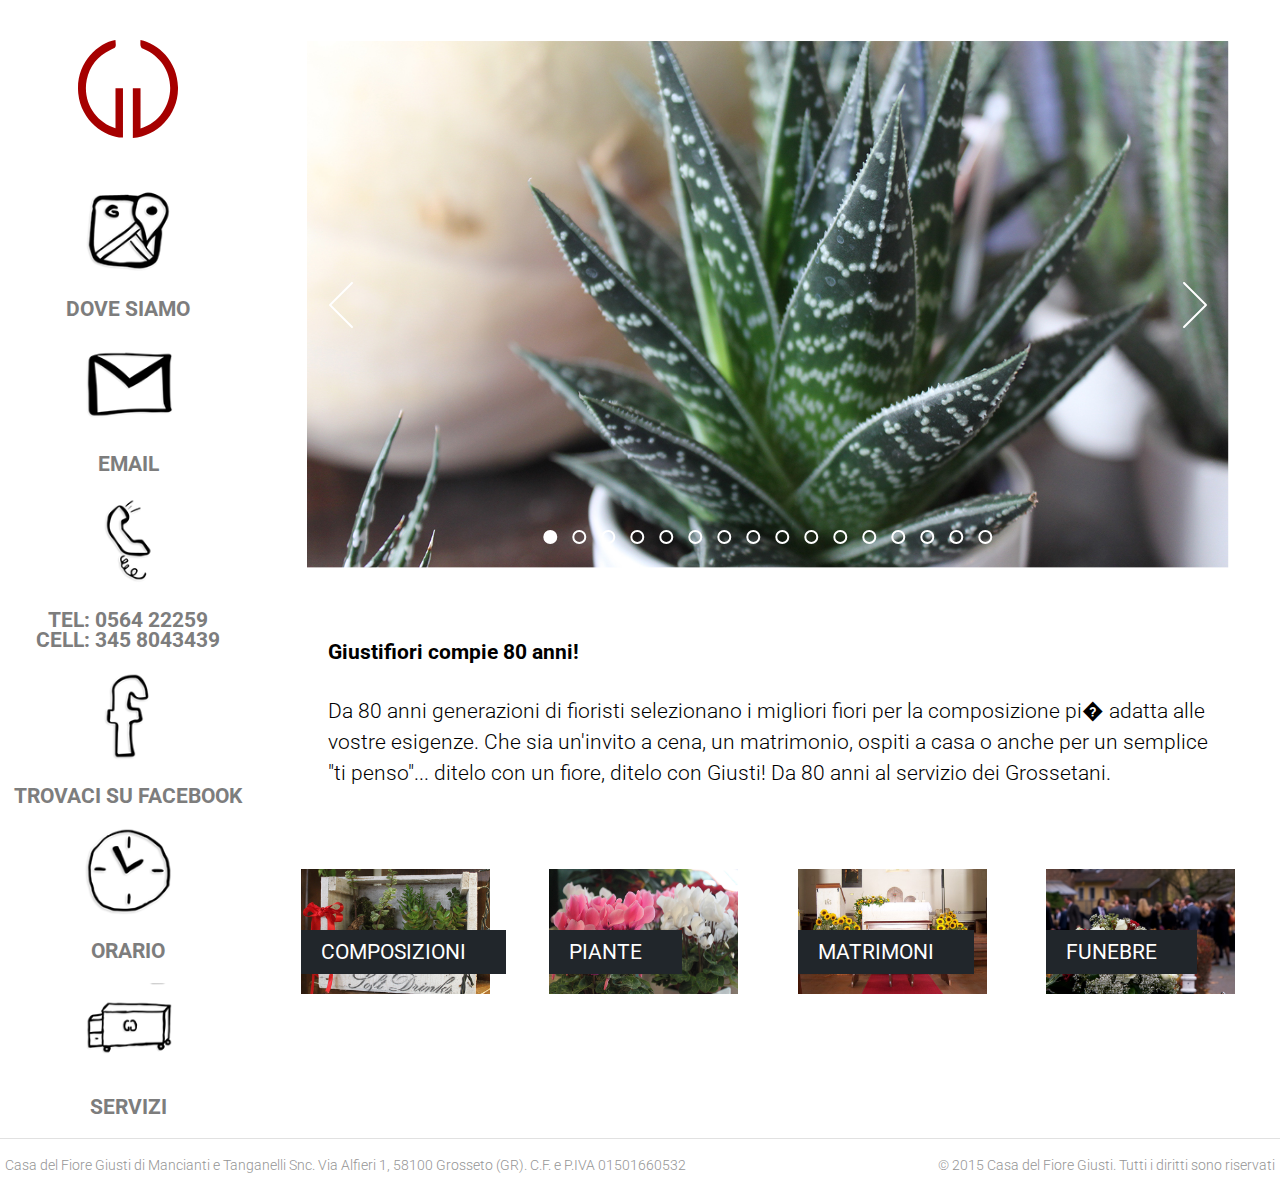
<file: index.html>
<!doctype html>
<html lang="it">

<head>
	<title>Casa del Fiore Giusti</title>
	<!-- adaptive images -->
	<script>document.cookie = 'resolution=' + Math.max(screen.width, screen.height) + ("devicePixelRatio" in window ? "," + devicePixelRatio : ",1") + '; path=/';</script>
	<meta name="viewport" content="width=device-width, initial-scale=1.0">
</head>

<body>
	<div id="wrap">

		<h1 id="logo"><img src="img/logos/giusti.svg" /></h1>

		<div id="container">

			<!--------------------------- SLIDES ------------------------------>

			<section id="slides">
				<div class="cd-slider-wrapper">
					<ul class="cd-slider" data-step1="M1402,800h-2V525V0h1c0.6,0,1,0.4,1,1V800z"
						data-step2="M1400,800H739L427,523L760,0h639c0.6,0,1,0.4,1,1V800z"
						data-step3="M1400,800H0V521V0h1399c0.6,0,1,0.4,1,1V800z"
						data-step4="M-2,800h2V525V0h-1c-0.6,0-1,0.4-1,1V800z"
						data-step5="M0,800h661l312-277L640,0L1,0C0.4,0,0,0.4,0,1L0,800z"
						data-step6="M0,800h1400V521V0L1,0C0.4,0,0,0.4,0,1L0,800z">
						<li class="visible">
							<div class="cd-svg-wrapper">
								<svg viewBox="0 0 1400 800">
									<title>Aimated SVG</title>
									<defs>
										<clipPath id="cd-image-1">
											<path id="cd-changing-path-1" d="M1400,800H0V521V0h1399c0.6,0,1,0.4,1,1V800z" />
										</clipPath>
									</defs>
									<image height='800px' width="1400px" clip-path="url(#cd-image-1)" xlink:href="img/slides/01.jpg">
									</image>
								</svg>
							</div> <!-- .cd-svg-wrapper -->
						</li>

						<li>
							<div class="cd-svg-wrapper">
								<svg viewBox="0 0 1400 800">
									<title>Aimated SVG</title>
									<defs>
										<clipPath id="cd-image-2">
											<path id="cd-changing-path-2" d="M1400,800H0V521V0h1399c0.6,0,1,0.4,1,1V800z" />
										</clipPath>
									</defs>
									<image height='800px' width="1400px" clip-path="url(#cd-image-2)" xlink:href="img/slides/02.jpg">
									</image>
								</svg>
							</div> <!-- .cd-svg-wrapper -->
						</li>

						<li>
							<div class="cd-svg-wrapper">
								<svg viewBox="0 0 1400 800">
									<title>Aimated SVG</title>
									<defs>
										<clipPath id="cd-image-3">
											<path id="cd-changing-path-3" d="M1400,800H0V521V0h1399c0.6,0,1,0.4,1,1V800z" />
										</clipPath>
									</defs>
									<image height='800px' width="1400px" clip-path="url(#cd-image-3)" xlink:href="img/slides/03.jpg">
									</image>
								</svg>
							</div> <!-- .cd-svg-wrapper -->
						</li>

						<li>
							<div class="cd-svg-wrapper">
								<svg viewBox="0 0 1400 800">
									<title>Aimated SVG</title>
									<defs>
										<clipPath id="cd-image-4">
											<path id="cd-changing-path-4" d="M1400,800H0V521V0h1399c0.6,0,1,0.4,1,1V800z" />
										</clipPath>
									</defs>
									<image height='800px' width="1400px" clip-path="url(#cd-image-4)" xlink:href="img/slides/04.jpg">
									</image>
								</svg>
							</div> <!-- .cd-svg-wrapper -->
						</li>

						<li>
							<div class="cd-svg-wrapper">
								<svg viewBox="0 0 1400 800">
									<title>Aimated SVG</title>
									<defs>
										<clipPath id="cd-image-5">
											<path id="cd-changing-path-5" d="M1400,800H0V521V0h1399c0.6,0,1,0.4,1,1V800z" />
										</clipPath>
									</defs>
									<image height='800px' width="1400px" clip-path="url(#cd-image-5)" xlink:href="img/slides/05.jpg">
									</image>
								</svg>
							</div> <!-- .cd-svg-wrapper -->
						</li>

						<li>
							<div class="cd-svg-wrapper">
								<svg viewBox="0 0 1400 800">
									<title>Aimated SVG</title>
									<defs>
										<clipPath id="cd-image-6">
											<path id="cd-changing-path-6" d="M1400,800H0V521V0h1399c0.6,0,1,0.4,1,1V800z" />
										</clipPath>
									</defs>
									<image height='800px' width="1400px" clip-path="url(#cd-image-6)" xlink:href="img/slides/06.jpg">
									</image>
								</svg>
							</div> <!-- .cd-svg-wrapper -->
						</li>

						<li>
							<div class="cd-svg-wrapper">
								<svg viewBox="0 0 1400 800">
									<title>Aimated SVG</title>
									<defs>
										<clipPath id="cd-image-7">
											<path id="cd-changing-path-7" d="M1400,800H0V521V0h1399c0.6,0,1,0.4,1,1V800z" />
										</clipPath>
									</defs>
									<image height='800px' width="1400px" clip-path="url(#cd-image-7)" xlink:href="img/slides/07.jpg">
									</image>
								</svg>
							</div> <!-- .cd-svg-wrapper -->
						</li>

						<li>
							<div class="cd-svg-wrapper">
								<svg viewBox="0 0 1400 800">
									<title>Aimated SVG</title>
									<defs>
										<clipPath id="cd-image-8">
											<path id="cd-changing-path-8" d="M1400,800H0V521V0h1399c0.6,0,1,0.4,1,1V800z" />
										</clipPath>
									</defs>
									<image height='800px' width="1400px" clip-path="url(#cd-image-8)" xlink:href="img/slides/08.jpg">
									</image>
								</svg>
							</div> <!-- .cd-svg-wrapper -->
						</li>

						<li>
							<div class="cd-svg-wrapper">
								<svg viewBox="0 0 1400 800">
									<title>Aimated SVG</title>
									<defs>
										<clipPath id="cd-image-9">
											<path id="cd-changing-path-9" d="M1400,800H0V521V0h1399c0.6,0,1,0.4,1,1V800z" />
										</clipPath>
									</defs>
									<image height='800px' width="1400px" clip-path="url(#cd-image-9)" xlink:href="img/slides/09.jpg">
									</image>
								</svg>
							</div> <!-- .cd-svg-wrapper -->
						</li>

						<li>
							<div class="cd-svg-wrapper">
								<svg viewBox="0 0 1400 800">
									<title>Aimated SVG</title>
									<defs>
										<clipPath id="cd-image-10">
											<path id="cd-changing-path-10" d="M1400,800H0V521V0h1399c0.6,0,1,0.4,1,1V800z" />
										</clipPath>
									</defs>
									<image height='800px' width="1400px" clip-path="url(#cd-image-10)" xlink:href="img/slides/10.jpg">
									</image>
								</svg>
							</div> <!-- .cd-svg-wrapper -->
						</li>

						<li>
							<div class="cd-svg-wrapper">
								<svg viewBox="0 0 1400 800">
									<title>Aimated SVG</title>
									<defs>
										<clipPath id="cd-image-11">
											<path id="cd-changing-path-11" d="M1400,800H0V521V0h1399c0.6,0,1,0.4,1,1V800z" />
										</clipPath>
									</defs>
									<image height='800px' width="1400px" clip-path="url(#cd-image-11)" xlink:href="img/slides/11.jpg">
									</image>
								</svg>
							</div> <!-- .cd-svg-wrapper -->
						</li>

						<li>
							<div class="cd-svg-wrapper">
								<svg viewBox="0 0 1400 800">
									<title>Aimated SVG</title>
									<defs>
										<clipPath id="cd-image-12">
											<path id="cd-changing-path-12" d="M1400,800H0V521V0h1399c0.6,0,1,0.4,1,1V800z" />
										</clipPath>
									</defs>
									<image height='800px' width="1400px" clip-path="url(#cd-image-12)" xlink:href="img/slides/12.jpg">
									</image>
								</svg>
							</div> <!-- .cd-svg-wrapper -->
						</li>

						<li>
							<div class="cd-svg-wrapper">
								<svg viewBox="0 0 1400 800">
									<title>Aimated SVG</title>
									<defs>
										<clipPath id="cd-image-13">
											<path id="cd-changing-path-13" d="M1400,800H0V521V0h1399c0.6,0,1,0.4,1,1V800z" />
										</clipPath>
									</defs>
									<image height='800px' width="1400px" clip-path="url(#cd-image-13)" xlink:href="img/slides/13.jpg">
									</image>
								</svg>
							</div> <!-- .cd-svg-wrapper -->
						</li>

						<li>
							<div class="cd-svg-wrapper">
								<svg viewBox="0 0 1400 800">
									<title>Aimated SVG</title>
									<defs>
										<clipPath id="cd-image-14">
											<path id="cd-changing-path-14" d="M1400,800H0V521V0h1399c0.6,0,1,0.4,1,1V800z" />
										</clipPath>
									</defs>
									<image height='800px' width="1400px" clip-path="url(#cd-image-14)" xlink:href="img/slides/14.jpg">
									</image>
								</svg>
							</div> <!-- .cd-svg-wrapper -->
						</li>

						<li>
							<div class="cd-svg-wrapper">
								<svg viewBox="0 0 1400 800">
									<title>Aimated SVG</title>
									<defs>
										<clipPath id="cd-image-15">
											<path id="cd-changing-path-15" d="M1400,800H0V521V0h1399c0.6,0,1,0.4,1,1V800z" />
										</clipPath>
									</defs>
									<image height='800px' width="1400px" clip-path="url(#cd-image-15)" xlink:href="img/slides/15.jpg">
									</image>
								</svg>
							</div> <!-- .cd-svg-wrapper -->
						</li>

						<li>
							<div class="cd-svg-wrapper">
								<svg viewBox="0 0 1400 800">
									<title>Aimated SVG</title>
									<defs>
										<clipPath id="cd-image-16">
											<path id="cd-changing-path-16" d="M1400,800H0V521V0h1399c0.6,0,1,0.4,1,1V800z" />
										</clipPath>
									</defs>
									<image height='800px' width="1400px" clip-path="url(#cd-image-16)" xlink:href="img/slides/16.jpg">
									</image>
								</svg>
							</div> <!-- .cd-svg-wrapper -->
						</li>

					</ul> <!-- .cd-slider -->

					<ul class="cd-slider-navigation">
						<li><a href="#0" class="next-slide">Next</a></li>
						<li><a href="#0" class="prev-slide">Prev</a></li>
					</ul> <!-- .cd-slider-navigation -->

					<ol class="cd-slider-controls">
						<li class="selected"><a href="#0"><em>Item 1</em></a></li>
						<li><a href="#0"><em>Item 2</em></a></li>
						<li><a href="#0"><em>Item 3</em></a></li>
						<li><a href="#0"><em>Item 4</em></a></li>
						<li><a href="#0"><em>Item 5</em></a></li>
						<li><a href="#0"><em>Item 6</em></a></li>
						<li><a href="#0"><em>Item 7</em></a></li>
						<li><a href="#0"><em>Item 8</em></a></li>
						<li><a href="#0"><em>Item 9</em></a></li>
						<li><a href="#0"><em>Item 10</em></a></li>
						<li><a href="#0"><em>Item 11</em></a></li>
						<li><a href="#0"><em>Item 12</em></a></li>
						<li><a href="#0"><em>Item 13</em></a></li>
						<li><a href="#0"><em>Item 14</em></a></li>
						<li><a href="#0"><em>Item 15</em></a></li>
						<li><a href="#0"><em>Item 16</em></a></li>
					</ol> <!-- .cd-slider-controls -->
				</div> <!-- .cd-slider-wrapper -->
			</section> <!-- /slides -->

			<!--------------------------- DESCRIZIONE ------------------------------>

			<div class="content" id="descrizione">
				<h4>Giustifiori compie 80 anni!</h4>
				Da 80 anni generazioni di fioristi selezionano i migliori fiori per la composizione pi� adatta alle vostre
				esigenze.
				Che sia un'invito a cena, un matrimonio, ospiti a casa o anche per un semplice "ti penso"... ditelo con un
				fiore, ditelo con Giusti!
				Da 80 anni al servizio dei Grossetani.
			</div>

			<!--------------------------- GALLERIA ------------------------------>

			<section class="post">
				<article class="asx" id="composizioni">
					<img class="head-article" src="img/article/composizioni.jpg" />
					<h3>
						<a href="composizioni">COMPOSIZIONI</a>
					</h3>
				</article> <!-- /composizioni -->

				<article class="adx" id="piante">
					<img class="head-article" src="img/article/piante.jpg" />
					<h3>
						<a href="piante">PIANTE</a>
					</h3>
				</article> <!-- /piante -->

				<article class="asx" id="matrimoni">
					<img class="head-article" src="img/article/matrimoni.jpg" />
					<h3>
						<a href="matrimoni">MATRIMONI</a>
					</h3>
				</article> <!-- /matrimoni -->

				<article class="adx" id="funebre">
					<img class="head-article" src="img/article/funebre.jpg" />
					<h3>
						<a href="funebre">FUNEBRE</a>
					</h3>
				</article> <!-- /funebre -->
			</section> <!-- /post -->

			<!--------------------------- ORARI E SERVIZI ------------------------------>

			<div class="content" id="orari">
				<section id="osx">
					<span style="font-size: 1.5em"><b>Orari</b></span><br><br>
					dal luned&igrave; al sabato<br>mattina: 8.30 - 12.30<br>pomeriggio: 16.00 - 20.00<br><br>Domenica e
					festivi<br>mattina: 9.00 - 12.00<br>
				</section>
				<br>
				<hr><br>
				<section id="odx">
					Si effettuano consegne in tutta la provincia,<br><b>e le consegne in citt&agrave; sono gratuite!!</b><br><br>
					Consegne in Italia e all''estero tramite <b>servizio interflora</b>.
				</section>
			</div>

		</div> <!-- /#container -->

		<!--------------------------- FOOTER ------------------------------>

		<footer class="contact">
			<section id="maps">
				<a href="https://goo.gl/maps/ybDi0" about="_blank">
					<div class="contact-image">
						<img src="img/logos/maps.png" alt="Dove siamo">
					</div>
					<p>DOVE SIAMO</p>
				</a>
			</section>
			<section id="mail">
				<a href="mailto:info@giustifiori.it">
					<div class="contact-image">
						<img src="img/logos/mail.png" alt="Email">
					</div>
					<p>EMAIL</p>
				</a>
			</section>
			<section id="tel">
				<a href="tel:056422259">
					<div class="contact-image">
						<img src="img/logos/tel.png" alt="Telefono">
					</div>
					<p>TEL: 0564 22259
						<br>CELL: 345 8043439</p>
				</a>
			</section>
			<section id="facebook">
				<a href="https://www.facebook.com/giustifiori">
					<div class="contact-image">
						<img src="img/logos/facebook.png" alt="Facebook">
					</div>
					<p>TROVACI SU FACEBOOK</p>
				</a>
			</section>
			<section id="timetable">
				<a href="#" onclick="Popup.show('osx') ;return false;">
					<div class="contact-image">
						<img src="img/logos/timetable.png" alt="Orario">
					</div>
					<p>ORARIO</p>
				</a>
			</section>
			<section id="services">
				<a href="#" onclick="Popup.show('odx') ;return false;">
					<div class="contact-image">
						<img src="img/logos/services.png" alt="Servizi">
					</div>
					<p>SERVIZI</p>
				</a>
			</section>
		</footer> <!-- /.contact -->

		<footer class="siteinfo">
			<p class="footer-left">
				Casa del Fiore Giusti di Mancianti e Tanganelli Snc.
				Via Alfieri 1, 58100 Grosseto (GR).
				C.F. e P.IVA 01501660532
			</p> <!-- /footer left -->
			<p class="footer-right">
				&copy; 2015 Casa del Fiore Giusti.
				Tutti i diritti sono riservati
			</p> <!-- /footer right -->
		</footer> <!-- /siteinfo -->
	</div> <!-- /wrap -->

	<!-- JS e CSS -->
	<link rel="stylesheet" type="text/css" href="style.css">
	<script type="text/javascript" src="src/popup.js"></script>
	<!-- Image Slider jQuery Resources -->
	<script src="src/jquery-2.1.4.js"></script>
	<script src="src/jquery.mobile.custom.min.js"></script>
	<script src="src/snap.svg-min.js"></script>
	<script src="src/main.js"></script>
	<link rel="stylesheet" href="src/compact.css"> <!-- Slider -->
</body>

</html>
</file>
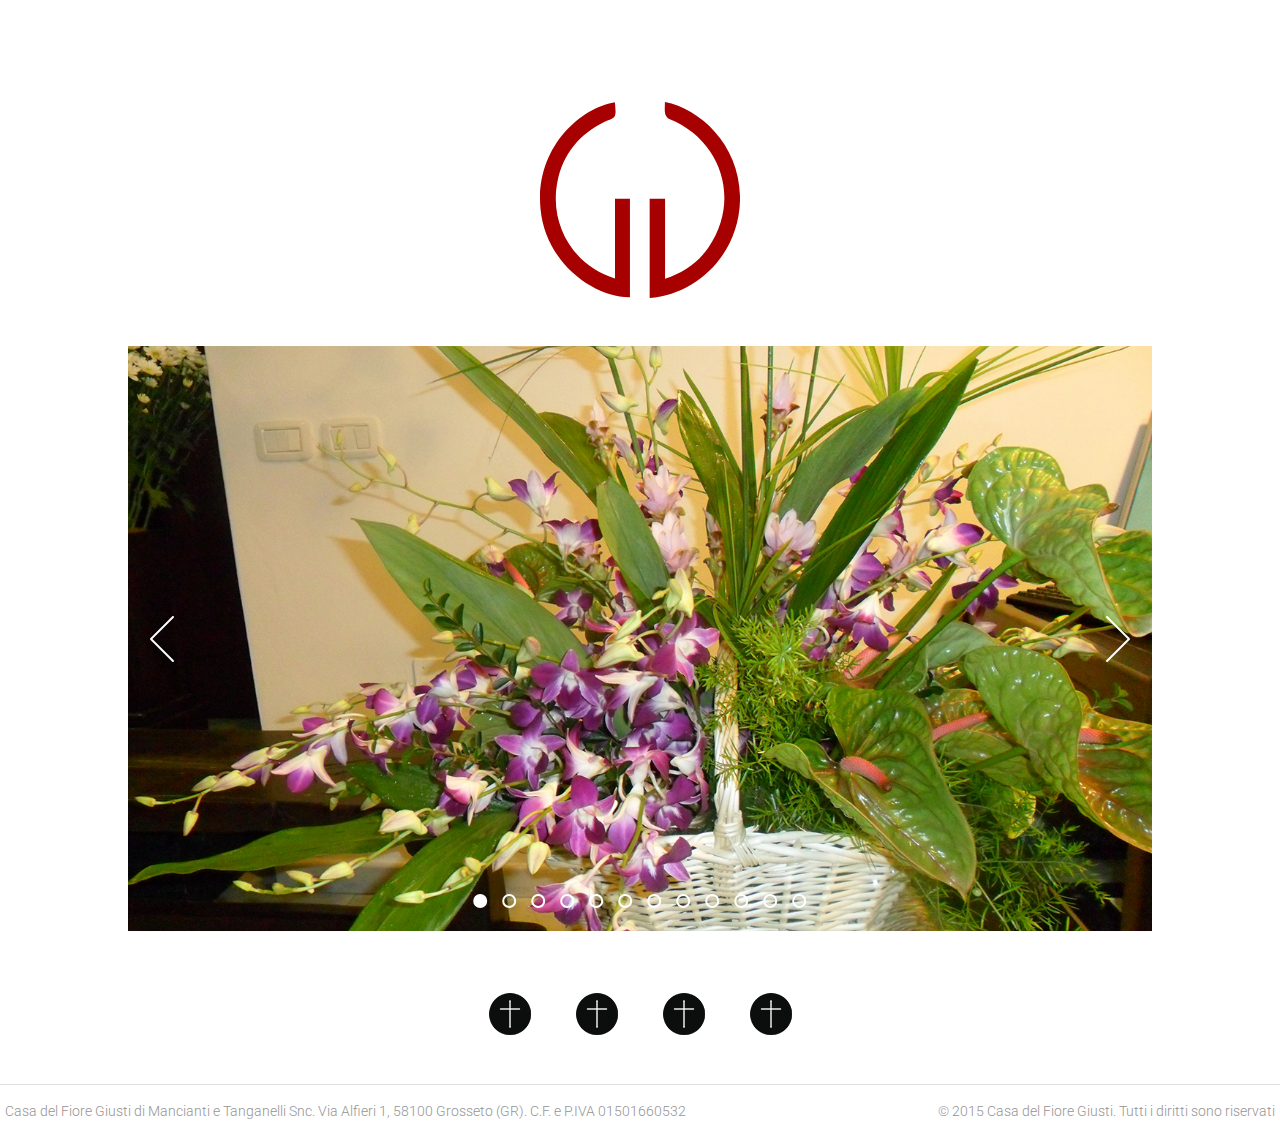
<file: composizioni/index.html>
<!doctype html> 
<html lang="it"> 
<head>
	<title>Composizioni | Casa del Fiore Giusti</title>
    <!-- adaptive images -->
   <script>document.cookie='resolution='+Math.max(screen.width,screen.height)+("devicePixelRatio" in window ? ","+devicePixelRatio : ",1")+'; path=/';</script>
   <meta name="viewport" content="width=device-width, initial-scale=1.0">
</head> 
<body>
<div id="wrap">

	<h1 id="glogo">
		<a href="../">
			<img src="../img/logos/giusti.svg" />
		</a>
	</h1>

<!--------------------------- SLIDES ------------------------------>

		<section id="slides">
         <div class="cd-slider-wrapper">
      		<ul class="cd-slider" data-step1="M1402,800h-2V525V0h1c0.6,0,1,0.4,1,1V800z" data-step2="M1400,800H739L427,523L760,0h639c0.6,0,1,0.4,1,1V800z" data-step3="M1400,800H0V521V0h1399c0.6,0,1,0.4,1,1V800z" data-step4="M-2,800h2V525V0h-1c-0.6,0-1,0.4-1,1V800z" data-step5="M0,800h661l312-277L640,0L1,0C0.4,0,0,0.4,0,1L0,800z" data-step6="M0,800h1400V521V0L1,0C0.4,0,0,0.4,0,1L0,800z">
      			<li class="visible">
      				<div class="cd-svg-wrapper">
      					<svg viewBox="0 0 1400 800">
      						<title>Aimated SVG</title>
      						<defs>
      							<clipPath id="cd-image-1">
      								<path id="cd-changing-path-1" d="M1400,800H0V521V0h1399c0.6,0,1,0.4,1,1V800z"/>
      							</clipPath>
      						</defs>
      						<image height='800px' width="1400px" clip-path="url(#cd-image-1)" xlink:href="01.jpg"></image>
      					</svg>
      				</div> <!-- .cd-svg-wrapper -->
      			</li>
      
      			<li>
      				<div class="cd-svg-wrapper">
      					<svg viewBox="0 0 1400 800">
      						<title>Aimated SVG</title>
      						<defs>
      							<clipPath id="cd-image-2">
      								<path id="cd-changing-path-2" d="M1400,800H0V521V0h1399c0.6,0,1,0.4,1,1V800z"/>
      							</clipPath>
      						</defs>
      						<image height='800px' width="1400px" clip-path="url(#cd-image-2)" xlink:href="02.jpg"></image>
      					</svg>
      				</div> <!-- .cd-svg-wrapper -->
      			</li>
      
      			<li>
      				<div class="cd-svg-wrapper">
      					<svg viewBox="0 0 1400 800">
      						<title>Aimated SVG</title>
      						<defs>
      							<clipPath id="cd-image-3">
      								<path id="cd-changing-path-3" d="M1400,800H0V521V0h1399c0.6,0,1,0.4,1,1V800z"/>
      							</clipPath>
      						</defs>
      						<image height='800px' width="1400px" clip-path="url(#cd-image-3)" xlink:href="03.jpg"></image>
      					</svg>
      				</div> <!-- .cd-svg-wrapper -->
      			</li>
      
      			<li>
      				<div class="cd-svg-wrapper">
      					<svg viewBox="0 0 1400 800">
      						<title>Aimated SVG</title>
      						<defs>
      							<clipPath id="cd-image-4">
      								<path id="cd-changing-path-4" d="M1400,800H0V521V0h1399c0.6,0,1,0.4,1,1V800z"/>
      							</clipPath>
      						</defs>
      						<image height='800px' width="1400px" clip-path="url(#cd-image-4)" xlink:href="04.jpg"></image>
      					</svg>
      				</div> <!-- .cd-svg-wrapper -->
      			</li>

      			<li>
      				<div class="cd-svg-wrapper">
      					<svg viewBox="0 0 1400 800">
      						<title>Aimated SVG</title>
      						<defs>
      							<clipPath id="cd-image-5">
      								<path id="cd-changing-path-5" d="M1400,800H0V521V0h1399c0.6,0,1,0.4,1,1V800z"/>
      							</clipPath>
      						</defs>
      						<image height='800px' width="1400px" clip-path="url(#cd-image-5)" xlink:href="05.jpg"></image>
      					</svg>
      				</div> <!-- .cd-svg-wrapper -->
      			</li>

      			<li>
      				<div class="cd-svg-wrapper">
      					<svg viewBox="0 0 1400 800">
      						<title>Aimated SVG</title>
      						<defs>
      							<clipPath id="cd-image-6">
      								<path id="cd-changing-path-6" d="M1400,800H0V521V0h1399c0.6,0,1,0.4,1,1V800z"/>
      							</clipPath>
      						</defs>
      						<image height='800px' width="1400px" clip-path="url(#cd-image-6)" xlink:href="06.jpg"></image>
      					</svg>
      				</div> <!-- .cd-svg-wrapper -->
      			</li>

      			<li>
      				<div class="cd-svg-wrapper">
      					<svg viewBox="0 0 1400 800">
      						<title>Aimated SVG</title>
      						<defs>
      							<clipPath id="cd-image-7">
      								<path id="cd-changing-path-7" d="M1400,800H0V521V0h1399c0.6,0,1,0.4,1,1V800z"/>
      							</clipPath>
      						</defs>
      						<image height='800px' width="1400px" clip-path="url(#cd-image-7)" xlink:href="07.jpg"></image>
      					</svg>
      				</div> <!-- .cd-svg-wrapper -->
      			</li>

      			<li>
      				<div class="cd-svg-wrapper">
      					<svg viewBox="0 0 1400 800">
      						<title>Aimated SVG</title>
      						<defs>
      							<clipPath id="cd-image-8">
      								<path id="cd-changing-path-8" d="M1400,800H0V521V0h1399c0.6,0,1,0.4,1,1V800z"/>
      							</clipPath>
      						</defs>
      						<image height='800px' width="1400px" clip-path="url(#cd-image-8)" xlink:href="08.jpg"></image>
      					</svg>
      				</div> <!-- .cd-svg-wrapper -->
      			</li>

      			<li>
      				<div class="cd-svg-wrapper">
      					<svg viewBox="0 0 1400 800">
      						<title>Aimated SVG</title>
      						<defs>
      							<clipPath id="cd-image-9">
      								<path id="cd-changing-path-9" d="M1400,800H0V521V0h1399c0.6,0,1,0.4,1,1V800z"/>
      							</clipPath>
      						</defs>
      						<image height='800px' width="1400px" clip-path="url(#cd-image-9)" xlink:href="09.jpg"></image>
      					</svg>
      				</div> <!-- .cd-svg-wrapper -->
      			</li>

      			<li>
      				<div class="cd-svg-wrapper">
      					<svg viewBox="0 0 1400 800">
      						<title>Aimated SVG</title>
      						<defs>
      							<clipPath id="cd-image-10">
      								<path id="cd-changing-path-10" d="M1400,800H0V521V0h1399c0.6,0,1,0.4,1,1V800z"/>
      							</clipPath>
      						</defs>
      						<image height='800px' width="1400px" clip-path="url(#cd-image-10)" xlink:href="10.jpg"></image>
      					</svg>
      				</div> <!-- .cd-svg-wrapper -->
      			</li>

      			<li>
      				<div class="cd-svg-wrapper">
      					<svg viewBox="0 0 1400 800">
      						<title>Aimated SVG</title>
      						<defs>
      							<clipPath id="cd-image-11">
      								<path id="cd-changing-path-11" d="M1400,800H0V521V0h1399c0.6,0,1,0.4,1,1V800z"/>
      							</clipPath>
      						</defs>
      						<image height='800px' width="1400px" clip-path="url(#cd-image-11)" xlink:href="11.jpg"></image>
      					</svg>
      				</div> <!-- .cd-svg-wrapper -->
      			</li>

      			<li>
      				<div class="cd-svg-wrapper">
      					<svg viewBox="0 0 1400 800">
      						<title>Aimated SVG</title>
      						<defs>
      							<clipPath id="cd-image-12">
      								<path id="cd-changing-path-12" d="M1400,800H0V521V0h1399c0.6,0,1,0.4,1,1V800z"/>
      							</clipPath>
      						</defs>
      						<image height='800px' width="1400px" clip-path="url(#cd-image-12)" xlink:href="12.jpg"></image>
      					</svg>
      				</div> <!-- .cd-svg-wrapper -->
      			</li>
      			
      		</ul> <!-- .cd-slider -->
      
      		<ul class="cd-slider-navigation">
      			<li><a href="#0" class="next-slide">Next</a></li>
      			<li><a href="#0" class="prev-slide">Prev</a></li>
      		</ul> <!-- .cd-slider-navigation -->
      
      		<ol class="cd-slider-controls">
      			<li class="selected"><a href="#0"><em>Item 1</em></a></li>
      			<li><a href="#0"><em>Item 2</em></a></li>
      			<li><a href="#0"><em>Item 3</em></a></li>
      			<li><a href="#0"><em>Item 4</em></a></li>
      			<li><a href="#0"><em>Item 5</em></a></li>
      			<li><a href="#0"><em>Item 6</em></a></li>
      			<li><a href="#0"><em>Item 7</em></a></li>
      			<li><a href="#0"><em>Item 8</em></a></li>
      			<li><a href="#0"><em>Item 9</em></a></li>
      			<li><a href="#0"><em>Item 10</em></a></li>
      			<li><a href="#0"><em>Item 11</em></a></li>
      			<li><a href="#0"><em>Item 12</em></a></li>
      		</ol> <!-- .cd-slider-controls -->
      	</div> <!-- .cd-slider-wrapper -->
		</section> <!-- /slides -->


<!--------------------------- GALLERY ------------------------------>

		<section class="gallery-links">
			<a href="../composizioni">
				<img class="icon" id="composizioni" src="../img/icons/composizioni.png" />
			</a>
			<a href="../piante">
				<img class="icon" id="piante" src="../img/icons/piante.png" />
			</a>
			<a href="../matrimoni">
				<img class="icon" id="matrimoni" src="../img/icons/matrimoni.png" />
			</a>
			<a href="../funebre">
				<img class="icon" id="funebre" src="../img/icons/funebre.png" />
			</a>
		</section>

<!--------------------------- ROTATE DEVICE ------------------------------>

      <section id="rotate">
         <img src="../img/logos/rotate.svg" />
         <h2>Ruota il tuo dispositivo per una migliore visualizzazione!</h2>
		</section>

<!--------------------------- FOOTER ------------------------------>

	<footer class="siteinfo">
		<p class="footer-left">
			Casa del Fiore Giusti di Mancianti e Tanganelli Snc.
			Via Alfieri 1, 58100 Grosseto (GR).
			C.F. e P.IVA 01501660532
		</p> <!-- /footer left -->
		<p class="footer-right">
			&copy; 2015 Casa del Fiore Giusti.
			Tutti i diritti sono riservati
		</p> <!-- /footer right -->
	</footer> <!-- /siteinfo -->
</div> <!-- /wrap -->

<!-- JS e CSS -->
	<link rel="stylesheet" type="text/css" href="../style.css">
   <script type="text/javascript" src="../src/popup.js"></script>
<!-- Image Slider jQuery Resources -->
   <script src="../src/jquery-2.1.4.js"></script>
   <script src="../src/jquery.mobile.custom.min.js"></script>
   <script src="../src/snap.svg-min.js"></script>
   <script src="../src/main.js"></script>
   <link rel="stylesheet" href="../src/compact.css">  <!-- Slider -->
</body>
</html>
</file>
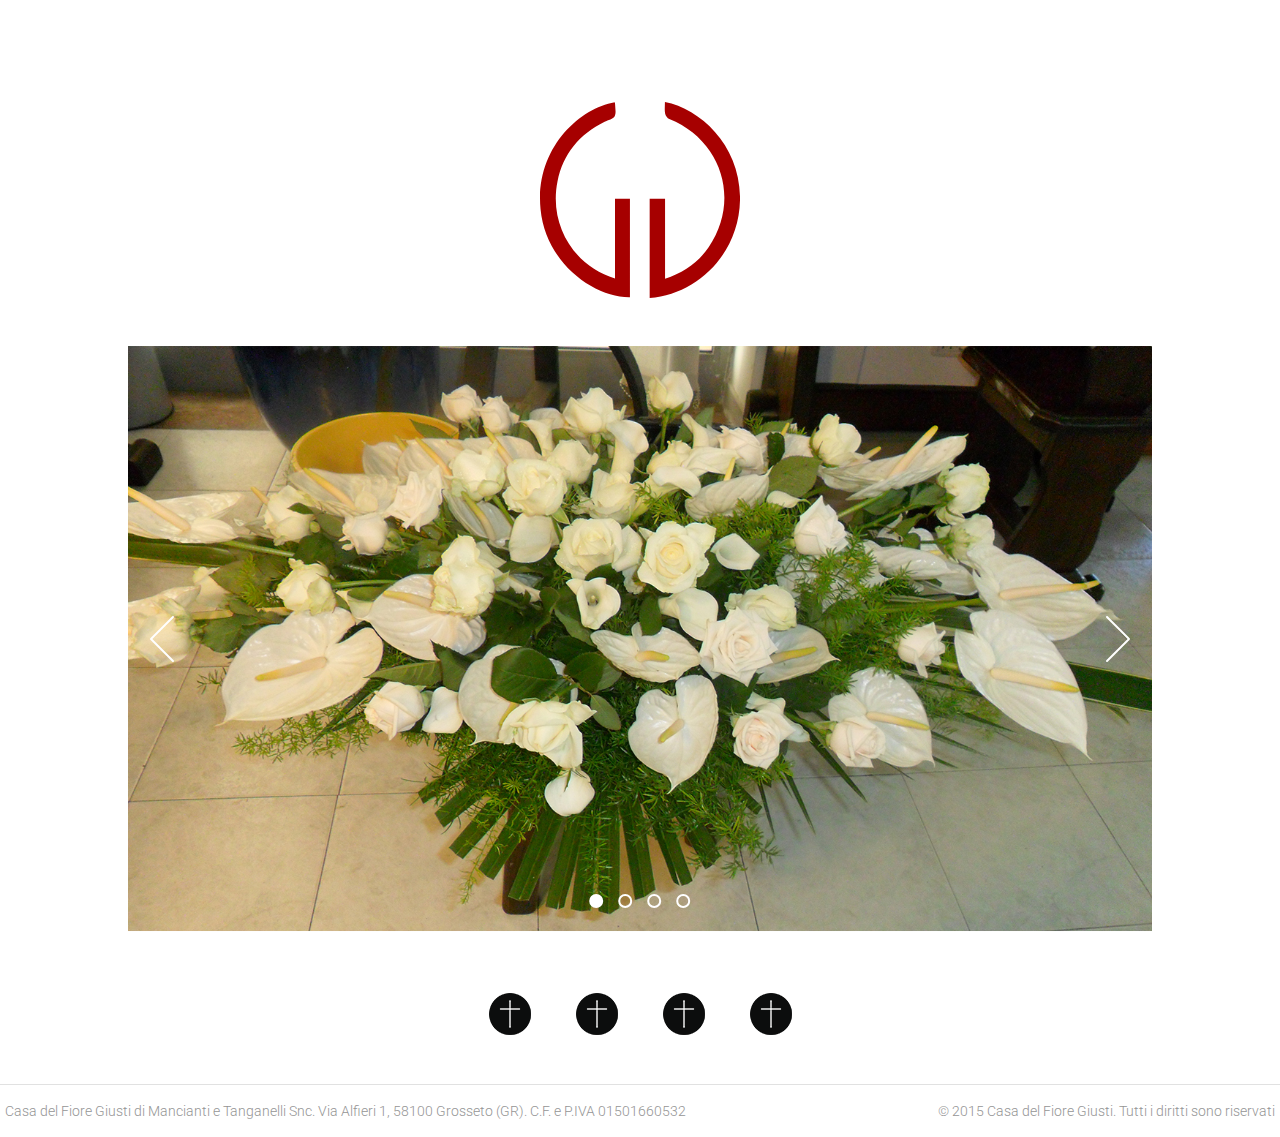
<file: funebre/index.html>
<!doctype html> <html lang="it"> <head> <title>Funebre | Casa del Fiore Giusti</title> <script>document.cookie='resolution='+Math.max(screen.width,screen.height)+("devicePixelRatio"in window?","+devicePixelRatio:",1")+'; path=/';</script> <meta name="viewport" content="width=device-width, initial-scale=1.0"> </head> <body> <div id="wrap"> <h1 id="glogo"> <a href="../"> <img src="../img/logos/giusti.svg"/> </a> </h1> <section id="slides"> <div class="cd-slider-wrapper"> <ul class="cd-slider" data-step1="M1402,800h-2V525V0h1c0.6,0,1,0.4,1,1V800z" data-step2="M1400,800H739L427,523L760,0h639c0.6,0,1,0.4,1,1V800z" data-step3="M1400,800H0V521V0h1399c0.6,0,1,0.4,1,1V800z" data-step4="M-2,800h2V525V0h-1c-0.6,0-1,0.4-1,1V800z" data-step5="M0,800h661l312-277L640,0L1,0C0.4,0,0,0.4,0,1L0,800z" data-step6="M0,800h1400V521V0L1,0C0.4,0,0,0.4,0,1L0,800z"> <li class="visible"> <div class="cd-svg-wrapper"> <svg viewBox="0 0 1400 800"> <title>Aimated SVG</title> <defs> <clipPath id="cd-image-1"> <path id="cd-changing-path-1" d="M1400,800H0V521V0h1399c0.6,0,1,0.4,1,1V800z"/> </clipPath> </defs> <image height='800px' width="1400px" clip-path="url(#cd-image-1)" xlink:href="01.jpg"></image> </svg> </div></li> <li> <div class="cd-svg-wrapper"> <svg viewBox="0 0 1400 800"> <title>Aimated SVG</title> <defs> <clipPath id="cd-image-2"> <path id="cd-changing-path-2" d="M1400,800H0V521V0h1399c0.6,0,1,0.4,1,1V800z"/> </clipPath> </defs> <image height='800px' width="1400px" clip-path="url(#cd-image-2)" xlink:href="02.jpg"></image> </svg> </div></li> <li> <div class="cd-svg-wrapper"> <svg viewBox="0 0 1400 800"> <title>Aimated SVG</title> <defs> <clipPath id="cd-image-3"> <path id="cd-changing-path-3" d="M1400,800H0V521V0h1399c0.6,0,1,0.4,1,1V800z"/> </clipPath> </defs> <image height='800px' width="1400px" clip-path="url(#cd-image-3)" xlink:href="03.jpg"></image> </svg> </div></li> <li> <div class="cd-svg-wrapper"> <svg viewBox="0 0 1400 800"> <title>Aimated SVG</title> <defs> <clipPath id="cd-image-4"> <path id="cd-changing-path-4" d="M1400,800H0V521V0h1399c0.6,0,1,0.4,1,1V800z"/> </clipPath> </defs> <image height='800px' width="1400px" clip-path="url(#cd-image-4)" xlink:href="04.jpg"></image> </svg> </div></li> </ul> <ul class="cd-slider-navigation"> <li><a href="#0" class="next-slide">Next</a></li> <li><a href="#0" class="prev-slide">Prev</a></li> </ul> <ol class="cd-slider-controls"> <li class="selected"><a href="#0"><em>Item 1</em></a></li> <li><a href="#0"><em>Item 2</em></a></li> <li><a href="#0"><em>Item 3</em></a></li> <li><a href="#0"><em>Item 4</em></a></li> </ol></div></section> <section class="gallery-links"> <a href="../composizioni"> <img class="icon" id="composizioni" src="../img/icons/composizioni.png"/> </a> <a href="../piante"> <img class="icon" id="piante" src="../img/icons/piante.png"/> </a> <a href="../matrimoni"> <img class="icon" id="matrimoni" src="../img/icons/matrimoni.png"/> </a> <a href="../funebre"> <img class="icon" id="funebre" src="../img/icons/funebre.png"/> </a> </section> <section id="rotate"> <img src="../img/logos/rotate.svg"/> <h2>Ruota il tuo dispositivo per una migliore visualizzazione!</h2> </section> <footer class="siteinfo"> <p class="footer-left"> Casa del Fiore Giusti di Mancianti e Tanganelli Snc. Via Alfieri 1, 58100 Grosseto (GR). C.F. e P.IVA 01501660532 </p> <p class="footer-right"> &copy; 2015 Casa del Fiore Giusti. Tutti i diritti sono riservati </p></footer></div> <link rel="stylesheet" type="text/css" href="../style.css"> <script type="text/javascript" src="../src/popup.js"></script> <script src="../src/jquery-2.1.4.js"></script> <script src="../src/jquery.mobile.custom.min.js"></script> <script src="../src/snap.svg-min.js"></script> <script src="../src/main.js"></script> <link rel="stylesheet" href="../src/compact.css"> </body> </html>
</file>
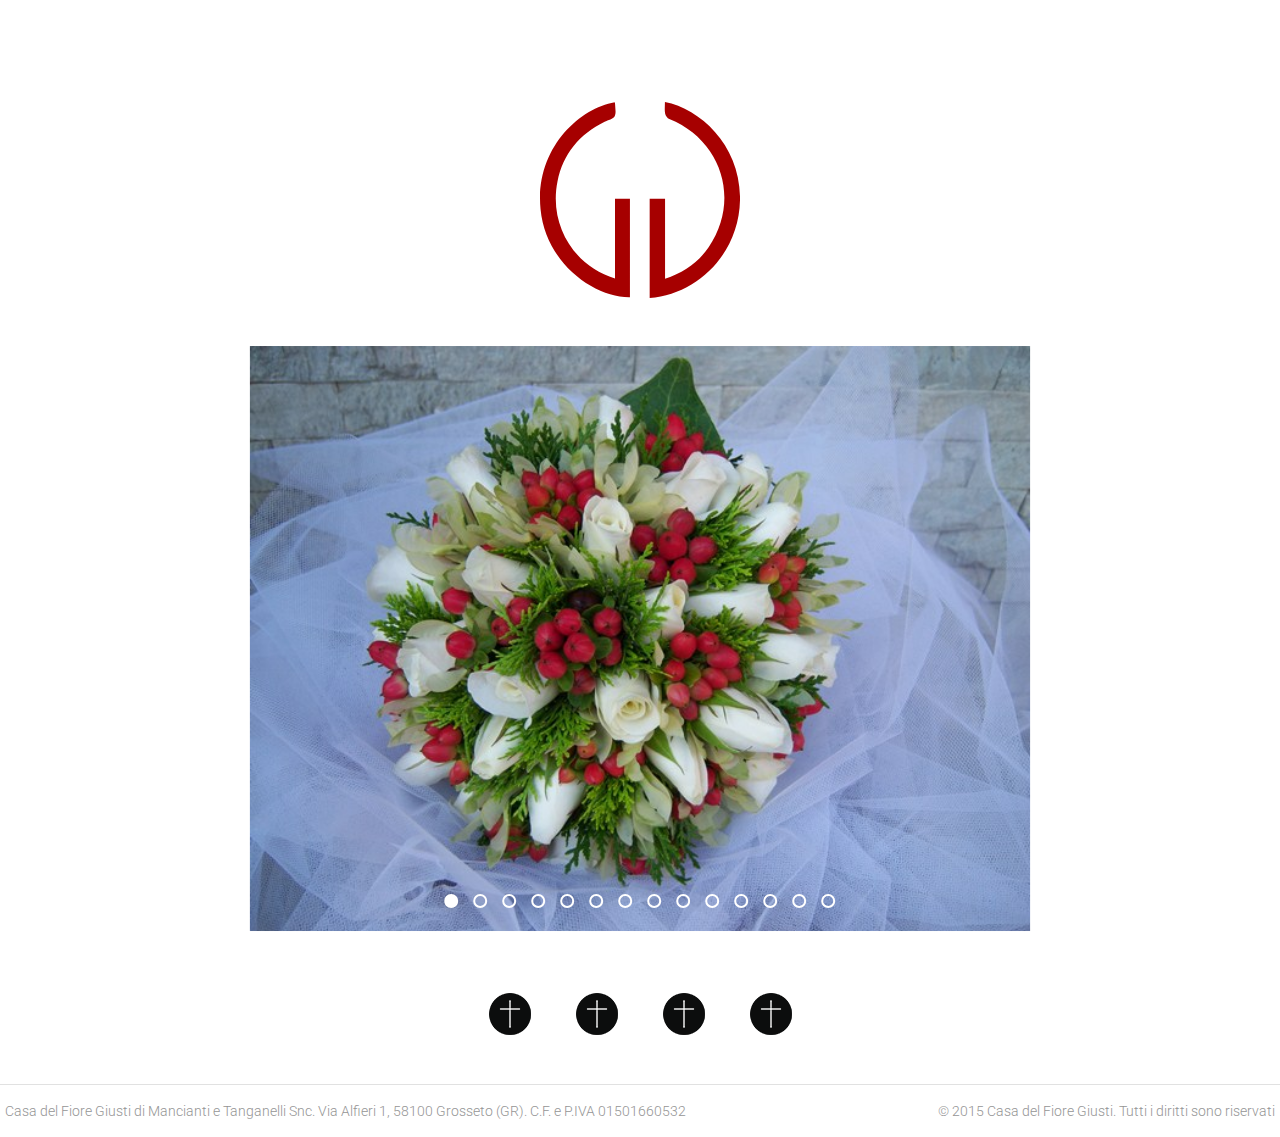
<file: matrimoni/index.html>
<!doctype html> <html lang="it"> <head> <title>Matrimoni | Casa del Fiore Giusti</title> <script>document.cookie='resolution='+Math.max(screen.width,screen.height)+("devicePixelRatio"in window?","+devicePixelRatio:",1")+'; path=/';</script> <meta name="viewport" content="width=device-width, initial-scale=1.0"> </head> <body> <div id="wrap"> <h1 id="glogo"> <a href="../"> <img src="../img/logos/giusti.svg"/> </a> </h1> <section id="slides"> <div class="cd-slider-wrapper"> <ul class="cd-slider" data-step1="M1402,800h-2V525V0h1c0.6,0,1,0.4,1,1V800z" data-step2="M1400,800H739L427,523L760,0h639c0.6,0,1,0.4,1,1V800z" data-step3="M1400,800H0V521V0h1399c0.6,0,1,0.4,1,1V800z" data-step4="M-2,800h2V525V0h-1c-0.6,0-1,0.4-1,1V800z" data-step5="M0,800h661l312-277L640,0L1,0C0.4,0,0,0.4,0,1L0,800z" data-step6="M0,800h1400V521V0L1,0C0.4,0,0,0.4,0,1L0,800z"> <li class="visible"> <div class="cd-svg-wrapper"> <svg viewBox="0 0 1400 800"> <title>Aimated SVG</title> <defs> <clipPath id="cd-image-1"> <path id="cd-changing-path-1" d="M1400,800H0V521V0h1399c0.6,0,1,0.4,1,1V800z"/> </clipPath> </defs> <image height='800px' width="1400px" clip-path="url(#cd-image-1)" xlink:href="01.jpg"></image> </svg> </div></li> <li> <div class="cd-svg-wrapper"> <svg viewBox="0 0 1400 800"> <title>Aimated SVG</title> <defs> <clipPath id="cd-image-2"> <path id="cd-changing-path-2" d="M1400,800H0V521V0h1399c0.6,0,1,0.4,1,1V800z"/> </clipPath> </defs> <image height='800px' width="1400px" clip-path="url(#cd-image-2)" xlink:href="02.jpg"></image> </svg> </div></li> <li> <div class="cd-svg-wrapper"> <svg viewBox="0 0 1400 800"> <title>Aimated SVG</title> <defs> <clipPath id="cd-image-3"> <path id="cd-changing-path-3" d="M1400,800H0V521V0h1399c0.6,0,1,0.4,1,1V800z"/> </clipPath> </defs> <image height='800px' width="1400px" clip-path="url(#cd-image-3)" xlink:href="03.jpg"></image> </svg> </div></li> <li> <div class="cd-svg-wrapper"> <svg viewBox="0 0 1400 800"> <title>Aimated SVG</title> <defs> <clipPath id="cd-image-4"> <path id="cd-changing-path-4" d="M1400,800H0V521V0h1399c0.6,0,1,0.4,1,1V800z"/> </clipPath> </defs> <image height='800px' width="1400px" clip-path="url(#cd-image-4)" xlink:href="04.jpg"></image> </svg> </div></li> <li> <div class="cd-svg-wrapper"> <svg viewBox="0 0 1400 800"> <title>Aimated SVG</title> <defs> <clipPath id="cd-image-5"> <path id="cd-changing-path-5" d="M1400,800H0V521V0h1399c0.6,0,1,0.4,1,1V800z"/> </clipPath> </defs> <image height='800px' width="1400px" clip-path="url(#cd-image-5)" xlink:href="05.jpg"></image> </svg> </div></li> <li> <div class="cd-svg-wrapper"> <svg viewBox="0 0 1400 800"> <title>Aimated SVG</title> <defs> <clipPath id="cd-image-6"> <path id="cd-changing-path-6" d="M1400,800H0V521V0h1399c0.6,0,1,0.4,1,1V800z"/> </clipPath> </defs> <image height='800px' width="1400px" clip-path="url(#cd-image-6)" xlink:href="06.jpg"></image> </svg> </div></li> <li> <div class="cd-svg-wrapper"> <svg viewBox="0 0 1400 800"> <title>Aimated SVG</title> <defs> <clipPath id="cd-image-7"> <path id="cd-changing-path-7" d="M1400,800H0V521V0h1399c0.6,0,1,0.4,1,1V800z"/> </clipPath> </defs> <image height='800px' width="1400px" clip-path="url(#cd-image-7)" xlink:href="07.jpg"></image> </svg> </div></li> <li> <div class="cd-svg-wrapper"> <svg viewBox="0 0 1400 800"> <title>Aimated SVG</title> <defs> <clipPath id="cd-image-8"> <path id="cd-changing-path-8" d="M1400,800H0V521V0h1399c0.6,0,1,0.4,1,1V800z"/> </clipPath> </defs> <image height='800px' width="1400px" clip-path="url(#cd-image-8)" xlink:href="08.jpg"></image> </svg> </div></li> <li> <div class="cd-svg-wrapper"> <svg viewBox="0 0 1400 800"> <title>Aimated SVG</title> <defs> <clipPath id="cd-image-9"> <path id="cd-changing-path-9" d="M1400,800H0V521V0h1399c0.6,0,1,0.4,1,1V800z"/> </clipPath> </defs> <image height='800px' width="1400px" clip-path="url(#cd-image-9)" xlink:href="09.jpg"></image> </svg> </div></li> <li> <div class="cd-svg-wrapper"> <svg viewBox="0 0 1400 800"> <title>Aimated SVG</title> <defs> <clipPath id="cd-image-10"> <path id="cd-changing-path-10" d="M1400,800H0V521V0h1399c0.6,0,1,0.4,1,1V800z"/> </clipPath> </defs> <image height='800px' width="1400px" clip-path="url(#cd-image-10)" xlink:href="10.jpg"></image> </svg> </div></li> <li> <div class="cd-svg-wrapper"> <svg viewBox="0 0 1400 800"> <title>Aimated SVG</title> <defs> <clipPath id="cd-image-11"> <path id="cd-changing-path-11" d="M1400,800H0V521V0h1399c0.6,0,1,0.4,1,1V800z"/> </clipPath> </defs> <image height='800px' width="1400px" clip-path="url(#cd-image-11)" xlink:href="11.jpg"></image> </svg> </div></li> <li> <div class="cd-svg-wrapper"> <svg viewBox="0 0 1400 800"> <title>Aimated SVG</title> <defs> <clipPath id="cd-image-12"> <path id="cd-changing-path-12" d="M1400,800H0V521V0h1399c0.6,0,1,0.4,1,1V800z"/> </clipPath> </defs> <image height='800px' width="1400px" clip-path="url(#cd-image-12)" xlink:href="12.jpg"></image> </svg> </div></li> <li> <div class="cd-svg-wrapper"> <svg viewBox="0 0 1400 800"> <title>Aimated SVG</title> <defs> <clipPath id="cd-image-13"> <path id="cd-changing-path-13" d="M1400,800H0V521V0h1399c0.6,0,1,0.4,1,1V800z"/> </clipPath> </defs> <image height='800px' width="1400px" clip-path="url(#cd-image-13)" xlink:href="13.jpg"></image> </svg> </div></li> <li> <div class="cd-svg-wrapper"> <svg viewBox="0 0 1400 800"> <title>Aimated SVG</title> <defs> <clipPath id="cd-image-14"> <path id="cd-changing-path-14" d="M1400,800H0V521V0h1399c0.6,0,1,0.4,1,1V800z"/> </clipPath> </defs> <image height='800px' width="1400px" clip-path="url(#cd-image-14)" xlink:href="14.jpg"></image> </svg> </div></li> </ul> <ul class="cd-slider-navigation"> <li><a href="#0" class="next-slide">Next</a></li> <li><a href="#0" class="prev-slide">Prev</a></li> </ul> <ol class="cd-slider-controls"> <li class="selected"><a href="#0"><em>Item 1</em></a></li> <li><a href="#0"><em>Item 2</em></a></li> <li><a href="#0"><em>Item 3</em></a></li> <li><a href="#0"><em>Item 4</em></a></li> <li><a href="#0"><em>Item 5</em></a></li> <li><a href="#0"><em>Item 6</em></a></li> <li><a href="#0"><em>Item 7</em></a></li> <li><a href="#0"><em>Item 8</em></a></li> <li><a href="#0"><em>Item 9</em></a></li> <li><a href="#0"><em>Item 10</em></a></li> <li><a href="#0"><em>Item 11</em></a></li> <li><a href="#0"><em>Item 12</em></a></li> <li><a href="#0"><em>Item 13</em></a></li> <li><a href="#0"><em>Item 14</em></a></li> </ol></div></section> <section class="gallery-links"> <a href="../composizioni"> <img class="icon" id="composizioni" src="../img/icons/composizioni.png"/> </a> <a href="../piante"> <img class="icon" id="piante" src="../img/icons/piante.png"/> </a> <a href="../matrimoni"> <img class="icon" id="matrimoni" src="../img/icons/matrimoni.png"/> </a> <a href="../funebre"> <img class="icon" id="funebre" src="../img/icons/funebre.png"/> </a> </section> <section id="rotate"> <img src="../img/logos/rotate.svg"/> <h2>Ruota il tuo dispositivo per una migliore visualizzazione!</h2> </section> <footer class="siteinfo"> <p class="footer-left"> Casa del Fiore Giusti di Mancianti e Tanganelli Snc. Via Alfieri 1, 58100 Grosseto (GR). C.F. e P.IVA 01501660532 </p> <p class="footer-right"> &copy; 2015 Casa del Fiore Giusti. Tutti i diritti sono riservati </p></footer></div> <link rel="stylesheet" type="text/css" href="../style.css"> <script type="text/javascript" src="../src/popup.js"></script> <script src="../src/jquery-2.1.4.js"></script> <script src="../src/jquery.mobile.custom.min.js"></script> <script src="../src/snap.svg-min.js"></script> <script src="../src/main.js"></script> <link rel="stylesheet" href="../src/compact.css"> </body> </html>
</file>
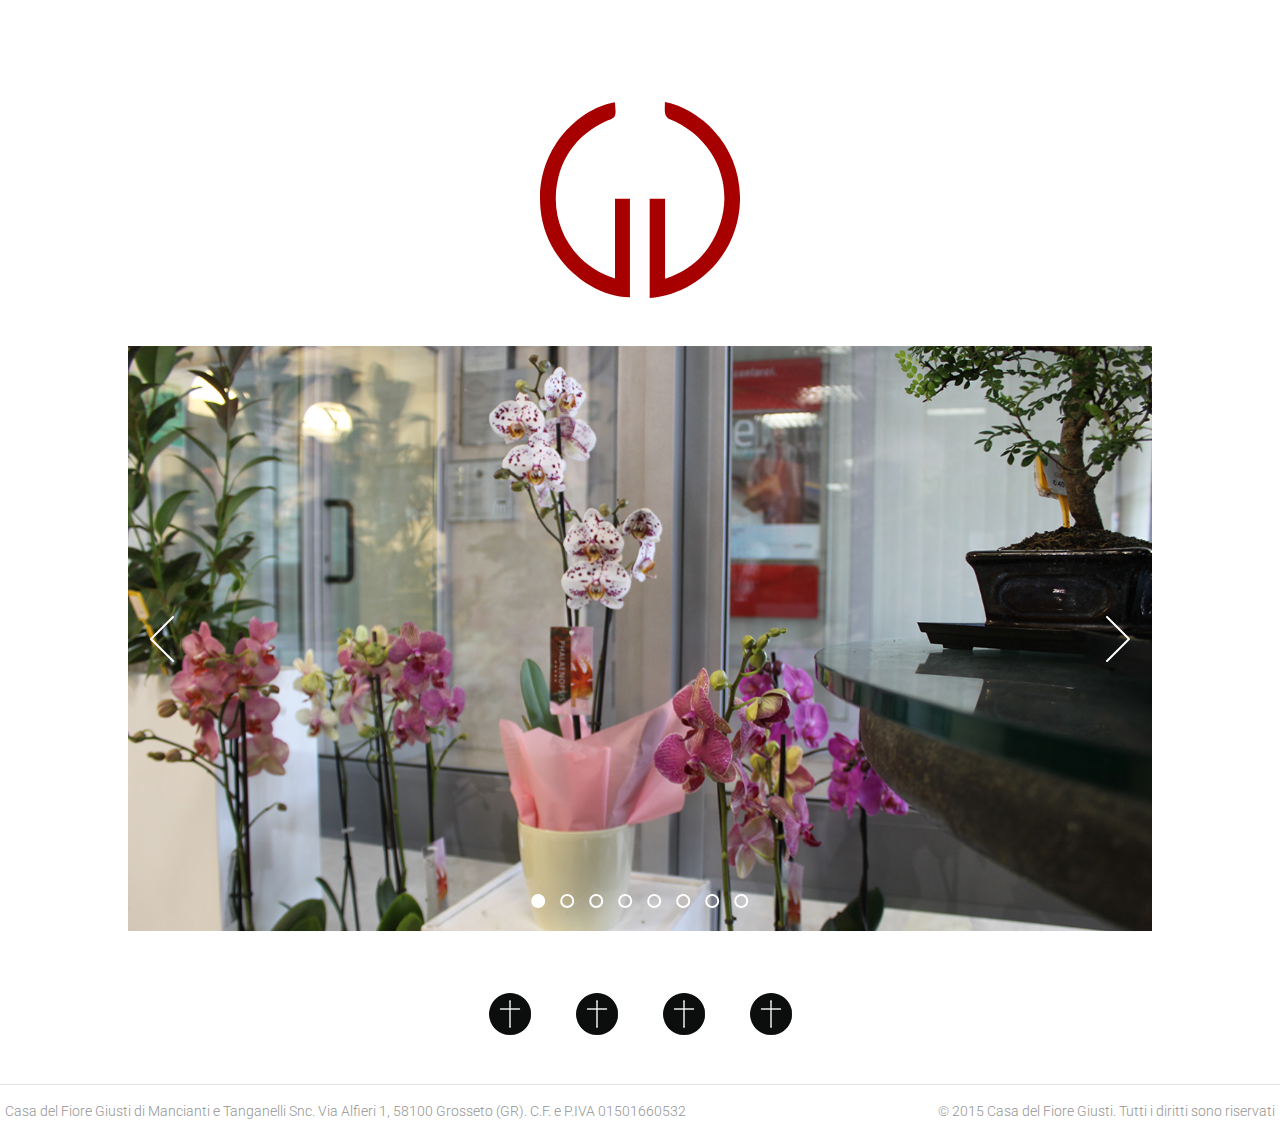
<file: piante/index.html>
<!doctype html> 
<html lang="it"> 
<head>
	<title>Piante | Casa del Fiore Giusti</title>
    <!-- adaptive images -->
   <script>document.cookie='resolution='+Math.max(screen.width,screen.height)+("devicePixelRatio" in window ? ","+devicePixelRatio : ",1")+'; path=/';</script>
   <meta name="viewport" content="width=device-width, initial-scale=1.0">
</head> 
<body>
<div id="wrap">

	<h1 id="glogo">
		<a href="../">
			<img src="../img/logos/giusti.svg" />
		</a>
	</h1>

<!--------------------------- SLIDES ------------------------------>

		<section id="slides">
         <div class="cd-slider-wrapper">
      		<ul class="cd-slider" data-step1="M1402,800h-2V525V0h1c0.6,0,1,0.4,1,1V800z" data-step2="M1400,800H739L427,523L760,0h639c0.6,0,1,0.4,1,1V800z" data-step3="M1400,800H0V521V0h1399c0.6,0,1,0.4,1,1V800z" data-step4="M-2,800h2V525V0h-1c-0.6,0-1,0.4-1,1V800z" data-step5="M0,800h661l312-277L640,0L1,0C0.4,0,0,0.4,0,1L0,800z" data-step6="M0,800h1400V521V0L1,0C0.4,0,0,0.4,0,1L0,800z">
      			<li class="visible">
      				<div class="cd-svg-wrapper">
      					<svg viewBox="0 0 1400 800">
      						<title>Aimated SVG</title>
      						<defs>
      							<clipPath id="cd-image-1">
      								<path id="cd-changing-path-1" d="M1400,800H0V521V0h1399c0.6,0,1,0.4,1,1V800z"/>
      							</clipPath>
      						</defs>
      						<image height='800px' width="1400px" clip-path="url(#cd-image-1)" xlink:href="01.jpg"></image>
      					</svg>
      				</div> <!-- .cd-svg-wrapper -->
      			</li>
      
      			<li>
      				<div class="cd-svg-wrapper">
      					<svg viewBox="0 0 1400 800">
      						<title>Aimated SVG</title>
      						<defs>
      							<clipPath id="cd-image-2">
      								<path id="cd-changing-path-2" d="M1400,800H0V521V0h1399c0.6,0,1,0.4,1,1V800z"/>
      							</clipPath>
      						</defs>
      						<image height='800px' width="1400px" clip-path="url(#cd-image-2)" xlink:href="02.jpg"></image>
      					</svg>
      				</div> <!-- .cd-svg-wrapper -->
      			</li>
      
      			<li>
      				<div class="cd-svg-wrapper">
      					<svg viewBox="0 0 1400 800">
      						<title>Aimated SVG</title>
      						<defs>
      							<clipPath id="cd-image-3">
      								<path id="cd-changing-path-3" d="M1400,800H0V521V0h1399c0.6,0,1,0.4,1,1V800z"/>
      							</clipPath>
      						</defs>
      						<image height='800px' width="1400px" clip-path="url(#cd-image-3)" xlink:href="03.jpg"></image>
      					</svg>
      				</div> <!-- .cd-svg-wrapper -->
      			</li>
      
      			<li>
      				<div class="cd-svg-wrapper">
      					<svg viewBox="0 0 1400 800">
      						<title>Aimated SVG</title>
      						<defs>
      							<clipPath id="cd-image-4">
      								<path id="cd-changing-path-4" d="M1400,800H0V521V0h1399c0.6,0,1,0.4,1,1V800z"/>
      							</clipPath>
      						</defs>
      						<image height='800px' width="1400px" clip-path="url(#cd-image-4)" xlink:href="04.jpg"></image>
      					</svg>
      				</div> <!-- .cd-svg-wrapper -->
      			</li>

      			<li>
      				<div class="cd-svg-wrapper">
      					<svg viewBox="0 0 1400 800">
      						<title>Aimated SVG</title>
      						<defs>
      							<clipPath id="cd-image-5">
      								<path id="cd-changing-path-5" d="M1400,800H0V521V0h1399c0.6,0,1,0.4,1,1V800z"/>
      							</clipPath>
      						</defs>
      						<image height='800px' width="1400px" clip-path="url(#cd-image-5)" xlink:href="05.jpg"></image>
      					</svg>
      				</div> <!-- .cd-svg-wrapper -->
      			</li>

      			<li>
      				<div class="cd-svg-wrapper">
      					<svg viewBox="0 0 1400 800">
      						<title>Aimated SVG</title>
      						<defs>
      							<clipPath id="cd-image-6">
      								<path id="cd-changing-path-6" d="M1400,800H0V521V0h1399c0.6,0,1,0.4,1,1V800z"/>
      							</clipPath>
      						</defs>
      						<image height='800px' width="1400px" clip-path="url(#cd-image-6)" xlink:href="06.jpg"></image>
      					</svg>
      				</div> <!-- .cd-svg-wrapper -->
      			</li>

      			<li>
      				<div class="cd-svg-wrapper">
      					<svg viewBox="0 0 1400 800">
      						<title>Aimated SVG</title>
      						<defs>
      							<clipPath id="cd-image-7">
      								<path id="cd-changing-path-7" d="M1400,800H0V521V0h1399c0.6,0,1,0.4,1,1V800z"/>
      							</clipPath>
      						</defs>
      						<image height='800px' width="1400px" clip-path="url(#cd-image-7)" xlink:href="07.jpg"></image>
      					</svg>
      				</div> <!-- .cd-svg-wrapper -->
      			</li>

      			<li>
      				<div class="cd-svg-wrapper">
      					<svg viewBox="0 0 1400 800">
      						<title>Aimated SVG</title>
      						<defs>
      							<clipPath id="cd-image-8">
      								<path id="cd-changing-path-8" d="M1400,800H0V521V0h1399c0.6,0,1,0.4,1,1V800z"/>
      							</clipPath>
      						</defs>
      						<image height='800px' width="1400px" clip-path="url(#cd-image-8)" xlink:href="08.jpg"></image>
      					</svg>
      				</div> <!-- .cd-svg-wrapper -->
      			</li>
      			
      		</ul> <!-- .cd-slider -->
      
      		<ul class="cd-slider-navigation">
      			<li><a href="#0" class="next-slide">Next</a></li>
      			<li><a href="#0" class="prev-slide">Prev</a></li>
      		</ul> <!-- .cd-slider-navigation -->
      
      		<ol class="cd-slider-controls">
      			<li class="selected"><a href="#0"><em>Item 1</em></a></li>
      			<li><a href="#0"><em>Item 2</em></a></li>
      			<li><a href="#0"><em>Item 3</em></a></li>
      			<li><a href="#0"><em>Item 4</em></a></li>
      			<li><a href="#0"><em>Item 5</em></a></li>
      			<li><a href="#0"><em>Item 6</em></a></li>
      			<li><a href="#0"><em>Item 7</em></a></li>
      			<li><a href="#0"><em>Item 8</em></a></li>
      		</ol> <!-- .cd-slider-controls -->
      	</div> <!-- .cd-slider-wrapper -->
		</section> <!-- /slides -->


<!--------------------------- GALLERY ------------------------------>

		<section class="gallery-links">
			<a href="../composizioni">
				<img class="icon" id="composizioni" src="../img/icons/composizioni.png" />
			</a>
			<a href="../piante">
				<img class="icon" id="piante" src="../img/icons/piante.png" />
			</a>
			<a href="../matrimoni">
				<img class="icon" id="matrimoni" src="../img/icons/matrimoni.png" />
			</a>
			<a href="../funebre">
				<img class="icon" id="funebre" src="../img/icons/funebre.png" />
			</a>
		</section>


<!--------------------------- ROTATE DEVICE ------------------------------>

      <section id="rotate">
         <img src="../img/logos/rotate.svg" />
         <h2>Ruota il tuo dispositivo per una migliore visualizzazione!</h2>
		</section>


<!--------------------------- FOOTER ------------------------------>

	<footer class="siteinfo">
		<p class="footer-left">
			Casa del Fiore Giusti di Mancianti e Tanganelli Snc.
			Via Alfieri 1, 58100 Grosseto (GR).
			C.F. e P.IVA 01501660532
		</p> <!-- /footer left -->
		<p class="footer-right">
			&copy; 2015 Casa del Fiore Giusti.
			Tutti i diritti sono riservati
		</p> <!-- /footer right -->
	</footer> <!-- /siteinfo -->
</div> <!-- /wrap -->

<!-- JS e CSS -->
	<link rel="stylesheet" type="text/css" href="../style.css">
   <script type="text/javascript" src="../src/popup.js"></script>
<!-- Image Slider jQuery Resources -->
   <script src="../src/jquery-2.1.4.js"></script>
   <script src="../src/jquery.mobile.custom.min.js"></script>
   <script src="../src/snap.svg-min.js"></script>
   <script src="../src/main.js"></script>
   <link rel="stylesheet" href="../src/compact.css">  <!-- Slider -->
</body>
</html>
</file>
<file: style.css>
/* ================================
============ MOBILE FIRST =========
================================ */

/******* BODY ************/

@import url('https://fonts.googleapis.com/css2?family=Roboto:wght@300;400&display=swap');
body {
  font-family: 'Roboto', Trebuchet, sans-serif;
  font-size: 2.3vmin;
  font-weight: 300;
  margin: 0;
}

a {
  text-decoration: none;
}

h3 {
  font-size: 3.5em;
  font-weight: 400;
}

#wrap {
  min-width: 312px;
  background: #FFF;
  /* #f7f7f7 */
  margin: auto;
  overflow: auto;
}

hr {
  border: 0;
  height: 0.1em;
  background-image: linear-gradient(to right, rgba(0, 0, 0, 0), rgba(0, 0, 0, 0.38), rgba(0, 0, 0, 0));
  margin-left: 15%;
  margin-right: 15%;
}

/******* LOGO ***********/

#logo, #glogo {
  width: 30vw;
  max-width: 200px;
  margin: 0 auto;
  padding-top: 8%;
  text-align: center;
}

#logo img {
  width: 100%;
}

/******* SLIDES *********/

#slides {
  text-align: center;
  padding-top: 2em;
  padding-bottom: 2em;
}

#slides img {
  max-width: 100%;
  margin: 30px auto;
}

#descrizione {
  line-height: 1.5em;
}

/******* CONTENUTO *****/

.post {
  margin: 50px auto;
  overflow: auto;
}

article {
  position: relative;
  margin: 5% auto;
  width: 70%;
  max-width: 600px;
}

article h3 {
  position: absolute;
  bottom: 25px;
  left: 0;
  right: 20px;
  font-size: 2.5em;
}

article h3 a {
  padding: 10px 40px 10px 20px;
  color: #FFF;
  background-color: #21262b;
}

article p {
  padding: 0 5%;
}

article img {
  width: 100%;
}

#descrizione {
  padding: 0 7%;
}

#orari {
  padding: 5%;
  text-align: center;
  box-shadow: 0 0.1em 2em rgba(0, 0, 0, 0.5);
}

/******* FOOTER *********/

footer {
  overflow: auto;
}

.contact {
  margin-top: 40px;
}

.contact section {
  /*	min-width: 100px;	*/
  width: 25%;
  float: left;
  text-align: center;
}

.contact section img {
  width: 100%;
  max-width: 7vw;
}

.contact-image {
  max-width: 100px;
  margin: auto;
}

.contact p {
  color: #7D7D7D;
  font-weight: bold;
}

.footer-left {
  float: left;
  margin-bottom: 0;
  width: 60%;
}

.footer-right {
  float: right;
  text-align: right;
  width: 30%;
}

#timetable, #services {
  display: none;
}

.siteinfo {
  font-size: 11px;
  color: #959595;
  border-top: 1px solid #E1E1E1;
  width: 100%;
}

.siteinfo p {
  padding: 5px;
}

/******* GALLERY *********/

.gallery-links {
  text-align: center;
  margin-bottom: 25px;
}

.icon {
  margin: 20px;
}

#rotate {
  display: none;
  text-align: center;
}

#rotate img {
  width: 50%;
}

/* ====================================
===== TABLET PORTRAIT 600-810px =======
==================================== */

@media screen and (min-device-width: 600px) {
  .post {
    padding: 0 15px;
  }
  article {
    margin: 4%;
    width: 42%;
  }
  article img {
    width: 100%;
  }
  article h3 {
    font-size: 1.5em;
  }
  article.asx {
    float: left;
  }
  article.adx {
    float: right;
  }
  #osx {
    float: left;
    width: 40%;
  }
  #odx {
    float: right;
    width: 50%
  }
  #orari hr {
    float: left;
    background-image: linear-gradient(to top, rgba(0, 0, 0, 0), rgba(0, 0, 0, 0.38), rgba(0, 0, 0, 0));
    height: 200px;
    width: 1px;
    margin: 0 4%;
  }
  #orari {
    overflow: auto;
  }
}

/* ===============================================
===== TABLET LANDSCAPE & NETBOOK 810-1100px =======
=============================================== */

@media screen and (min-device-width: 810px) {
  .post {
    max-width: 750px;
  }
  #logo {
    float: left;
    padding: 25px;
    width: 20%;
    max-width: none;
    margin: 15px auto;
    padding: 25px 0;
  }
  #logo img {
    max-width: 100px;
  }
  #container {
    float: right;
    width: 80%;
  }
  .contact {
    float: left;
    margin: 0;
    width: 20%;
  }
  .contact section {
    float: none;
    width: 100%;
  }
  .contact img {
    width: 38%;
  }
  #timetable, #services {
    display: block;
  }
  #osx {
    display: none;
    position: absolute;
    top: 540px !important;
    left: 160px !important;
    padding: 25px;
    background: #FFF;
    width: auto;
    border-radius: 5px;
    box-shadow: 0px 1px 10px rgba(0, 0, 0, 0.5);
  }
  #odx {
    display: none;
    position: absolute;
    top: 670px !important;
    left: 160px !important;
    padding: 25px;
    background: #FFF;
    width: auto;
    border-radius: 5px;
    box-shadow: 0px 1px 10px rgba(0, 0, 0, 0.5);
  }
  #orari {
    padding: 0;
    margin: 0;
    margin-top: -25px;
    box-shadow: none;
    height: 0;
  }
  #orari hr {
    display: none;
  }
  .siteinfo {
    float: left;
  }
}

/* ===============================================
===== NOTEBOOK & LAPTOP 1100px - +8 =======
=============================================== */

@media screen and (min-device-width: 1100px) {
  .post {
    max-width: none;
  }
  article {
    margin: 3%;
    width: 19%;
    max-width: 300px;
  }
  article h3 {
    font-size: 1em;
    bottom: 15px;
  }
  .adx {
    float: left !important;
  }
  .siteinfo {
    font-size: 14px;
  }
}

@media screen and (max-device-width: 809px) {
  body {
    font-size: 4.5vmin;
  }
  .cd-slider-controls {
    display: none;
  }
}

@media screen and (orientation: portrait) {
  article h3 {
    font-size: 1em;
  }
  #rotate {
    display: block;
  }
}
</file>
<file: src/compact.css>
applet,object,iframe,blockquote,pre,abbr,acronym,address,big,cite,code,del,dfn,em,ins,kbd,q,s,samp,small,strike,strong,sub,sup,tt,var,b,u,i,center,dl,dt,dd,ol,ul,li,fieldset,form,label,legend,table,caption,tbody,tfoot,thead,tr,th,td,aside,canvas,details,embed,figure,figcaption,hgroup,menu,nav,output,ruby,summary,time,mark,audio,video{margin:0;padding:0;border:0;font-size:100%;font:inherit;vertical-align:baseline}body{line-height:1}ol,ul{list-style:none}blockquote,q{quotes:none}blockquote:before,blockquote:after,q:before,q:after{content:'';content:none}table{border-collapse:collapse;border-spacing:0}#slides a{color:#00A7E1;text-decoration:none}svg,image{max-width:100%}.cd-filter{margin-top:1em;text-align:center}.cd-filter li{display:inline-block;margin:4px}.cd-filter a{display:block;border-bottom:2px solid rgba(76,92,98,0);padding:.8em 1em;font-size:1.2rem;font-weight:700;text-transform:uppercase;letter-spacing:.1em;color:#4c5c62}.no-touch .cd-filter a:hover{border-bottom:2px solid rgba(76,92,98,0.6)}.cd-filter a.selected{color:#00A7E1;border-bottom:2px solid rgba(0,167,225,0.4)}.no-touch .cd-filter a.selected:hover{border-bottom:2px solid rgba(0,167,225,0.4)}@media only screen and (min-width:768px){.cd-filter{margin-top:2em}}.cd-slider-wrapper{position:relative;max-width:1024px;overflow-x:hidden;margin:auto}@media only screen and (min-width:810px){.cd-slider-wrapper{width:90%}}.cd-slider > li{position:absolute;top:0;left:0;width:100%;opacity:0;overflow:hidden}.cd-slider > li.visible{position:relative;z-index:2;opacity:1}.cd-slider > li.is-animating{z-index:3;opacity:1}.cd-slider .cd-svg-wrapper{height:0;padding-bottom:57.15%}.cd-slider-wrapper svg{position:absolute;top:0;left:0;width:100%;height:100%}.cd-slider-navigation li{position:absolute;z-index:3;top:50%;bottom:auto;-webkit-transform:translateY(-50%);-moz-transform:translateY(-50%);-ms-transform:translateY(-50%);-o-transform:translateY(-50%);transform:translateY(-50%);right:10px;height:48px;width:48px}.cd-slider-navigation li a{display:block;height:100%;overflow:hidden;text-indent:100%;white-space:nowrap;color:transparent;background:url(cd-icon-arrows.svg) no-repeat 0 0;-webkit-transition:-webkit-transform .2s;-moz-transition:-moz-transform .2s;transition:transform .2s}.no-touch .cd-slider-navigation li a:hover{-webkit-transform:scale(1.1);-moz-transform:scale(1.1);-ms-transform:scale(1.1);-o-transform:scale(1.1);transform:scale(1.1)}.cd-slider-navigation li:last-of-type{left:10px;right:auto}.cd-slider-navigation li:last-of-type a{background-position:-48px 0}.cd-slider-controls{position:absolute;bottom:20px;left:50%;right:auto;-webkit-transform:translateX(-50%);-moz-transform:translateX(-50%);-ms-transform:translateX(-50%);-o-transform:translateX(-50%);transform:translateX(-50%);z-index:3;text-align:center;width:90%}.cd-slider-controls::after{clear:both;content:"";display:table}.cd-slider-controls li{display:inline-block;margin-right:10px}.cd-slider-controls li:last-of-type{margin-right:0}.cd-slider-controls li.selected a{background-color:#fff}.cd-slider-controls a{display:block;overflow:hidden;text-indent:100%;white-space:nowrap;color:transparent;height:10px;width:10px;border-radius:50%;border:2px solid #fff}.no-touch .cd-slider-controls a:hover{background-color:#fff}
</file>
